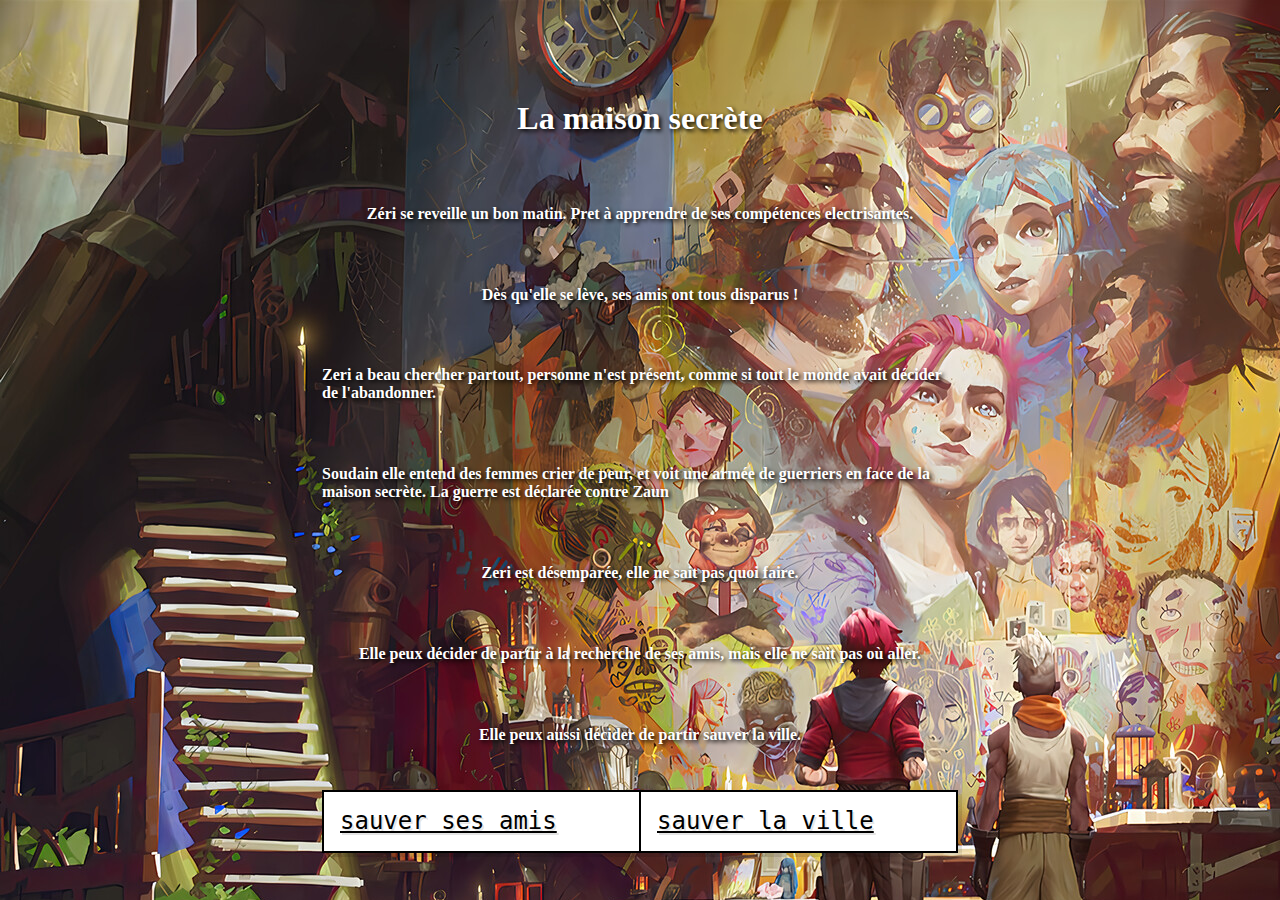
<file: Page 3/index3.html>
<!DOCTYPE html>
<html lang="en">
<head>
    <meta charset="UTF-8">
    <meta http-equiv="X-UA-Compatible" content="IE=edge">
    <meta name="viewport" content="width=device-width, initial-scale=1.0">
    <title>La maison</title>
    <link href="main.css" rel="stylesheet">
    <link rel="shortcut icon" href="../lol.png" type="image/x-icon">
</head>
<body>
    <embed src="debut.mp3" loop="true" autostart="true" width="2" height="0">
        
        <html>
                <style>
                    body {
                      background-image: url('background.jpg');
                    }
                </style>
    <h1>La maison secrète</h1>
    <p>
        Zéri se reveille un bon matin. Pret à apprendre de ses compétences electrisantes.</p>
        
        <p>Dès qu'elle se lève, ses amis ont tous disparus !</p>
        <p> Zeri a beau chercher partout, personne n'est présent, comme si tout le monde avait décider de l'abandonner.</p>
        <p>Soudain elle entend des femmes crier de peur, et voit une armée de guerriers en face de la maison secrète. La guerre est déclarée contre Zaun</p>
        <p> Zeri est désemparée, elle ne sait pas quoi faire.</p>
        <p> Elle peux décider de partir à la recherche de ses amis, mais elle ne sait pas où aller.</p>
        <p> Elle peux aussi décider de partir sauver la ville.</p>
  
        <div class="multi-button">
            <a class="button" href="../Page 3 choix 1/choix1.html">Sauver ses amis</a>
            <a class="button" href="../Page 3 choix 2/choix2.html">Sauver la ville</a>
            
          </div>
        
</body>
</html>
</file>
<file: Page 3/main.css>
body, html {
    height: 100%;
  }
  
  .bg {
    /* The image used */
    background-image: url("background.png");
    height: 100%;
    background-position: center;
    background-repeat: no-repeat;
    background-size: cover;
  }

p{
    color: white;
    position: relative;
    left: 0px;
    top: 0px;
    font-weight: bolder;
    text-shadow: 2px 2px 4px #000000;
}

h1{
    color: white;
    position: relative;
    left: 0px;
    top: 0px;
    font-weight: bolder;
    text-shadow: 2px 2px 4px #000000;
}
:root {
    --border-size: 0.125rem;
    --duration: 250ms;
    --ease: cubic-bezier(0.215, 0.61, 0.355, 1);
    --font-family: monospace;
    --color-primary: white;
    --color-secondary: black;
    --color-tertiary: dodgerblue;
    --shadow: rgba(0, 0, 0, 0.1);
    --space: 1rem;
  }
  
  * {
    box-sizing: border-box;
  }
  
  body {
    height: 100vh;
    margin: 0 auto;
    display: grid;
    place-items: center;
    padding: calc(var(--space) * 2);
    max-width: 700px;
  }
  
  .multi-button {
    display: flex;
    width: 100%;
    box-shadow: var(--shadow) 4px 4px;
  }
  
  .multi-button .button {
    flex-grow: 1;
    cursor: pointer;
    position: relative;
    padding:
      calc(var(--space) / 1.125)
      var(--space)
      var(--space);
    border: var(--border-size) solid black;
    color: var(--color-secondary);
    background-color: var(--color-primary);
    font-size: 1.5rem;
    font-family: var(--font-family);
    text-transform: lowercase;
    text-shadow: var(--shadow) 2px 2px;
    transition: flex-grow var(--duration) var(--ease);
  }
  
  .multi-button .button + .button {
    border-left: var(--border-size) solid black;
    margin-left: calc(var(--border-size) * -1);
  }
  
  .multi-button .button:hover,
  .multi-button .button:focus {
    flex-grow: 2;
    color: yellow;
    outline: none;
    text-shadow: none;
    background-color: var(--color-secondary);
  }
  
  .multi-button .button:focus {
    outline: var(--border-size) dashed var(--color-primary);
    outline-offset: calc(var(--border-size) * -3);
  }
  
  .multi-button:hover .button:focus:not(:hover) {
    flex-grow: 1;
    color: var(--color-secondary);
    background-color: var(--color-primary);
    outline-color: var(--color-tertiary);
  }
  
  .multi-button .button:active {
    transform: translateY(var(--border-size));
  }
</file>
